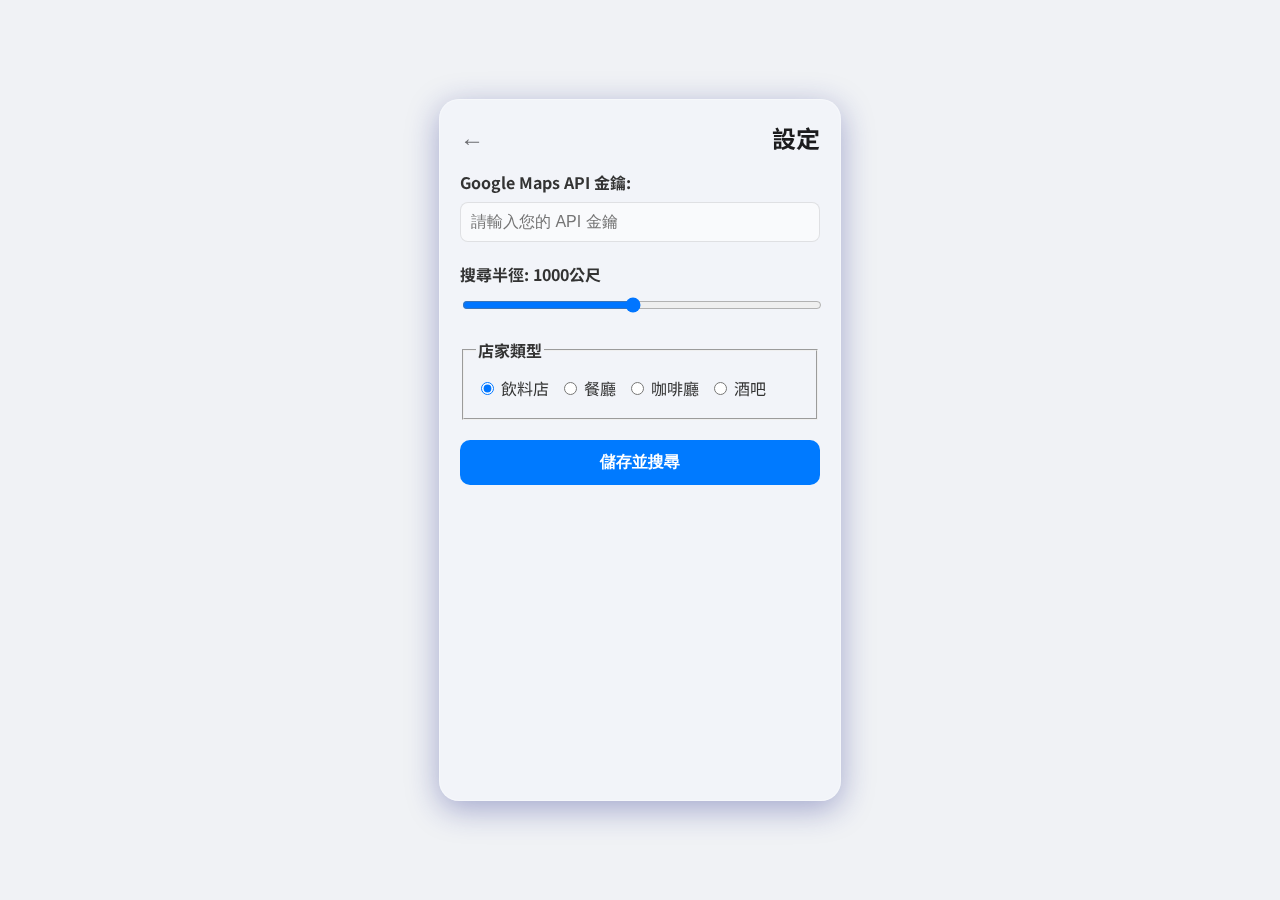
<file: sample/index.html>
<!DOCTYPE html>
<html lang="zh-Hant-TW">
<head>
    <meta charset="UTF-8">
    <meta name="viewport" content="width=device-width, initial-scale=1.0">
    <title>今天吃什麼？</title>
    <link rel="stylesheet" href="style.css">
    <link href="https://fonts.googleapis.com/css2?family=Noto+Sans+TC:wght@400;700&display=swap" rel="stylesheet">
</head>
<body>
    <div id="app-container">
        <!-- Background map -->
        <div id="map"></div>

        <!-- Main content -->
        <div class="glass-container">
            <!-- Settings View -->
            <div id="settings-view" class="view">
                <div class="view-header">
                    <button id="back-from-settings-btn" class="back-btn">←</button>
                    <h2>設定</h2>
                </div>
                <div class="view-content">
                    <div class="form-group">
                        <label for="api-key">Google Maps API 金鑰:</label>
                        <input type="password" id="api-key" name="api-key" placeholder="請輸入您的 API 金鑰">
                    </div>
                    <div class="form-group">
                        <label for="radius">搜尋半徑: <span id="radius-value">1000</span>公尺</label>
                        <input type="range" id="radius" name="radius" min="100" max="2000" step="100" value="1000">
                    </div>
                    <fieldset class="form-group">
                        <legend>店家類型</legend>
                        <div class="checkbox-group">
                            <label><input type="radio" name="place-type" value="飲料店" checked> 飲料店</label>
                            <label><input type="radio" name="place-type" value="餐廳"> 餐廳</label>
                            <label><input type="radio" name="place-type" value="咖啡廳"> 咖啡廳</label>
                            <label><input type="radio" name="place-type" value="酒吧"> 酒吧</label>
                        </div>
                    </fieldset>
                    <button id="save-and-search-btn" class="primary-btn">儲存並搜尋</button>
                </div>
            </div>

            <!-- Results View -->
            <div id="results-view" class="view">
                 <div class="view-header">
                    <button id="back-from-results-btn" class="back-btn">←</button>
                    <h2>搜尋結果</h2>
                    <button id="random-btn" class="header-btn">🎲</button>
                </div>
                <div id="results-container" class="scrollable"></div>
            </div>

        </div>

        <!-- Action Buttons -->
        <button id="settings-btn" class="fab">⚙️</button>
        <button id="search-btn" class="fab">🔍</button>
    </div>

    <script src="script.js"></script>
    <script id="google-maps-script" async defer></script>
</body>
</html>
</file>
<file: sample/style.css>
/* --- Base Styles --- */
body, html {
    height: 100%;
    margin: 0;
    padding: 0;
    font-family: 'Noto Sans TC', sans-serif;
    background: #f0f2f5;
    overflow: hidden; /* Prevent body scroll */
}

#app-container {
    position: relative;
    width: 100%;
    height: 100%;
    display: flex;
    align-items: center;
    justify-content: center;
}

#map {
    position: absolute;
    top: 0;
    left: 0;
    height: 100%;
    width: 100%;
    z-index: 1;
}

/* --- Glassmorphism Container --- */
.glass-container {
    position: relative;
    width: 90%;
    max-width: 400px;
    height: 85%;
    max-height: 700px;
    background: rgba(255, 255, 255, 0.2);
    backdrop-filter: blur(15px) saturate(180%);
    -webkit-backdrop-filter: blur(15px) saturate(180%);
    border-radius: 20px;
    border: 1px solid rgba(255, 255, 255, 0.3);
    box-shadow: 0 8px 32px 0 rgba(31, 38, 135, 0.37);
    z-index: 2;
    overflow: hidden;
    display: none; /* Hidden by default, shown by JS */
    flex-direction: column;
    transition: opacity 0.3s ease, transform 0.3s ease;
    transform: scale(0.95);
    opacity: 0;
}

.glass-container.is-visible {
    display: flex;
    transform: scale(1);
    opacity: 1;
}

/* --- Views --- */
.view {
    display: none;
    flex-direction: column;
    height: 100%;
    padding: 20px;
    box-sizing: border-box;
}

.view.active {
    display: flex;
}

.view-header {
    display: flex;
    align-items: center;
    justify-content: space-between;
    margin-bottom: 15px;
    flex-shrink: 0;
}

.view-header h2 {
    margin: 0;
    color: #1c1c1e;
}

.header-btn {
    background: transparent;
    border: none;
    font-size: 28px;
    cursor: pointer;
    padding: 0;
    color: #34c759;
    transition: transform 0.2s ease;
    display: none; /* Hidden by default, shown via JS */
}
.header-btn:hover {
    transform: scale(1.1);
}

.scrollable {
    overflow-y: auto;
    overflow-x: hidden; /* Prevent horizontal scroll */
    height: 100%;
    -webkit-overflow-scrolling: touch;
}
/* Custom scrollbar for scrollable areas */
.scrollable::-webkit-scrollbar {
    width: 6px;
}
.scrollable::-webkit-scrollbar-track {
    background: transparent;
}
.scrollable::-webkit-scrollbar-thumb {
    background-color: rgba(0,0,0,0.2);
    border-radius: 10px;
}


/* --- Floating Action Buttons (FAB) --- */
.fab {
    position: fixed;
    width: 60px;
    height: 60px;
    border-radius: 50%;
    background-color: #007aff;
    color: white;
    font-size: 28px;
    border: none;
    cursor: pointer;
    box-shadow: 0 4px 12px rgba(0, 0, 0, 0.2);
    z-index: 10;
    display: flex;
    align-items: center;
    justify-content: center;
    transition: transform 0.2s ease, background-color 0.2s ease;
}
.fab:hover {
    transform: scale(1.05);
}
.fab:disabled {
    background-color: #8e8e93;
    cursor: not-allowed;
}

#settings-btn {
    bottom: 30px;
    left: 30px;
    background-color: #5856d6; /* A shade of purple for settings */
}

#search-btn {
    bottom: 30px;
    right: 30px;
    background-color: #007aff;
}


/* --- Form Elements --- */
.form-group {
    margin-bottom: 20px;
}
label, legend {
    color: #333;
    display: block;
    margin-bottom: 8px;
    font-weight: 700;
}
input[type="password"], input[type="text"] {
    width: 100%;
    padding: 10px;
    border-radius: 8px;
    border: 1px solid rgba(0,0,0,0.1);
    background: rgba(255,255,255,0.5);
    box-sizing: border-box;
    font-size: 16px;
}
input[type="range"] {
    width: 100%;
}
.checkbox-group {
    display: flex;
    flex-wrap: wrap;
    gap: 10px;
}
.checkbox-group label {
    font-weight: normal;
}
.primary-btn, .back-btn {
    border: none;
    padding: 12px 20px;
    border-radius: 10px;
    cursor: pointer;
    font-size: 16px;
    font-weight: 700;
    transition: background-color 0.2s ease;
}
.primary-btn {
    width: 100%;
    background-color: #007aff;
    color: white;
}
.primary-btn:hover {
    background-color: #0056b3;
}
.back-btn {
    background: transparent;
    font-size: 24px;
    padding: 0;
    color: #6c6c70;
}


/* --- Results & Details Cards --- */
#results-container .card, #details-content {
    background: rgba(255, 255, 255, 0.6);
    padding: 15px;
    border-radius: 15px;
    margin-bottom: 12px;
    cursor: pointer;
    transition: transform 0.2s ease, box-shadow 0.2s ease;
}
#results-container .card:hover {
    transform: translateY(-3px);
    box-shadow: 0 4px 15px rgba(0,0,0,0.1);
}
.card h3 {
    margin: 0 0 5px 0;
    color: #1c1c1e;
}
.card p {
    margin: 0;
    color: #6c6c70;
    font-size: 14px;
}
.card.selected {
    border: 2px solid #ff3b30;
    box-shadow: 0 0 20px rgba(255, 59, 48, 0.7);
    transform: scale(1.03);
}
#details-content {
    cursor: default;
}
#details-content p {
    margin-bottom: 10px;
    color: #1c1c1e;
    font-size: 16px;
}
#details-content p strong {
    color: #000;
}

/* --- Responsive Design --- */
@media (min-width: 769px) {
    /* (This block can be removed if desktop and mobile are the same) */
}

@media (max-width: 768px) {
    /* No longer need special overrides for container, it's now centered on all sizes */
    .fab {
        width: 55px;
        height: 55px;
        font-size: 24px;
    }
    #search-btn {
        bottom: 20px;
        right: 20px;
    }
    #settings-btn {
        bottom: 20px;
        left: 20px;
    }
}
</file>
